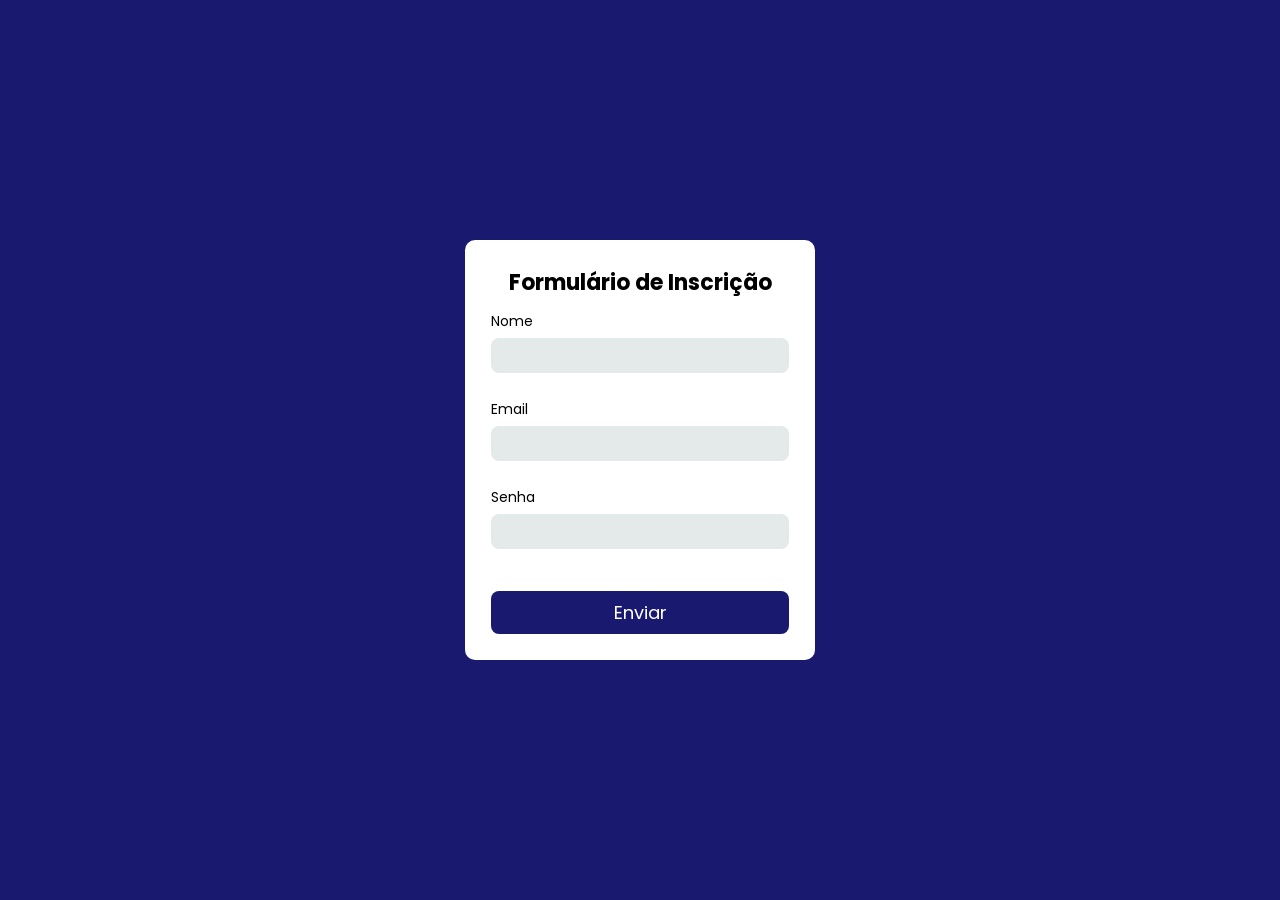
<file: index.html>
<!DOCTYPE html>
<html lang="pt-br">
<head>
    <meta charset="UTF-8">
    <meta name="viewport" content="width=device-width, initial-scale=1.0">
    <title>Formulario</title>
    <link rel="stylesheet" href="./dom_script/style.css">
</head>
<body>
    <div class="card-forms" >
        <h3>Formulário de Inscrição</h3>
        <form id="formulario">
            <div class="group-label">
                <label for="">Nome</label><br>
                <input type="text" name="nome" id="nome"><br>
            </div>
            <div class="group-label">
                <label for="">Email</label><br>
                <input type="email" name="email" id="email"><br>
            </div>
            <div class="group-label">
                <label for="">Senha</label><br>
                <input type="password" name="Senha" id="senha"><br>
            </div>
            <input class="button" type="submit" value="Enviar" id="enviar">
        </form>
    </div>

    <script src="./dom_script/app.js"></script>
</body>
</html>
</file>
<file: dom_script/style.css>
@import url('https://fonts.googleapis.com/css2?family=Poppins:ital,wght@0,100;0,200;0,300;0,400;0,500;0,600;0,700;0,800;0,900;1,100;1,200;1,300;1,400;1,500;1,600;1,700;1,800;1,900&display=swap');

* {
    margin: 0;
    padding: 0;
    box-sizing: border-box;
}

body {
    background-color: #191970;
    display: flex;
    justify-content: center;
    align-items: center;
    height: 100vh;
}

.card-forms {
    display: flex;
    flex-direction: column;
    gap: 12px;
    width: 350px;
    height: 420px;
    padding: 26px;
    border-radius: 10px;
    background-color: #fff;
}

.card-forms form {
    display: flex;
    flex-direction: column;
    gap: 20px;
}

.card-forms .group-label label, input {
    margin: 6px 0px 6px 0px;
    width: 100%;
}

.card-forms h3 {
    font-size: 22px;
    font-family: 'Poppins', sans-serif;
    font-weight: 700;
    text-align: center;
}

.card-forms label {
    font-size: 14px;
    font-family: 'Poppins', sans-serif;
}

.card-forms input {
    padding: 10px 28px;
    border: none;
    border-radius: 8px;
    background-color: rgb(228, 233, 233);
}

.card-forms .button {
    font-size: 18px;
    font-family: 'Poppins', sans-serif;
    margin-top: 16px;
    padding: 8px 32px;
    border: none;
    border-radius: 8px;
    background-color: #191970;
    color: #fff;
}

.card-forms .button:hover {
    background-color: #3939a5;
    transition: all 0.3s ease-in-out;
    transform: scale(1.1);
}
</file>
